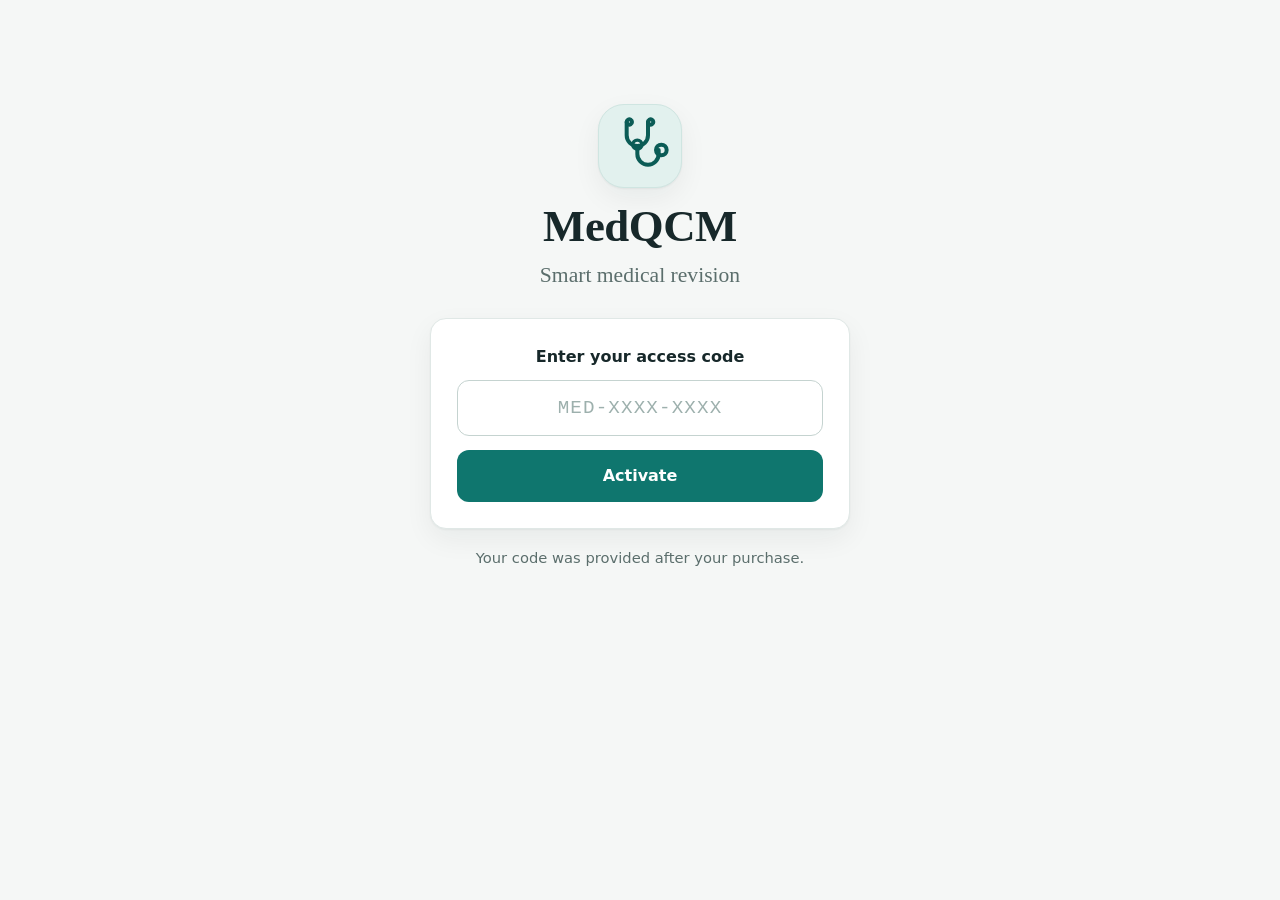
<file: index.html>
<!DOCTYPE html>
<html lang="fr">
<head>
  <meta charset="UTF-8">
  <!-- viewport-fit=cover : utilise tout l'écran des iPhone (encoche), géré par les "safe areas" du CSS -->
  <meta name="viewport" content="width=device-width, initial-scale=1.0, viewport-fit=cover">
  <meta name="theme-color" content="#0f766e">
  <meta name="color-scheme" content="light">
  <title>MedQCM</title>

  <!-- Web app : installation sur l'écran d'accueil -->
  <link rel="manifest" href="manifest.json">
  <link rel="icon" type="image/png" sizes="32x32" href="icons/favicon-32.png">
  <link rel="apple-touch-icon" href="icons/apple-touch-icon.png">
  <meta name="mobile-web-app-capable" content="yes">
  <meta name="apple-mobile-web-app-capable" content="yes">
  <meta name="apple-mobile-web-app-title" content="MedQCM">
  <meta name="apple-mobile-web-app-status-bar-style" content="default">
  <meta name="format-detection" content="telephone=no">

  <link rel="stylesheet" href="style.css">
</head>
<body>

  <!-- Barre du haut -->
  <header class="topbar">
    <div class="container topbar-inner">
      <button type="button" class="brand" data-action="home" aria-label="MedQCM, home">
        <span class="brand-mark" aria-hidden="true">
          <svg viewBox="0 0 48 48" width="20" height="20" fill="none"><path d="M14 6v10a8 8 0 0 0 16 0V6" stroke="currentColor" stroke-width="3.4" stroke-linecap="round"/><path d="M14 6a2 2 0 1 0 0-.01M30 6a2 2 0 1 0 0-.01" stroke="currentColor" stroke-width="3.4" stroke-linecap="round"/><path d="M22 24v6a8 8 0 0 0 16 0v-3" stroke="currentColor" stroke-width="3.4" stroke-linecap="round"/><circle cx="40" cy="27" r="4" stroke="currentColor" stroke-width="3.4"/><circle cx="22" cy="23" r="3.2" stroke="currentColor" stroke-width="2.8"/></svg>
        </span>
        <span class="brand-name">MedQCM</span>
      </button>
      <button type="button" class="home-link" id="home-btn" data-action="home" hidden>Accueil</button>
    </div>
  </header>

  <!-- Contenu : rempli par script.js (page d'activation, puis application) -->
  <main id="app" class="container">
    <noscript>
      <p class="noscript">MedQCM a besoin de JavaScript pour fonctionner. Activez JavaScript dans votre navigateur.</p>
    </noscript>
  </main>

  <footer class="footer container" id="app-footer" hidden>
    <p id="footer-text"></p>
  </footer>

  <!-- Ordre important : questions, langue, activation, puis la logique de l'application -->
  <script src="questions.js"></script>
  <script src="i18n.js"></script>
  <script src="activation.js"></script>
  <script src="script.js"></script>
</body>
</html>
</file>
<file: style.css>
/* =====================================================================
   MedQCM — style.css
   Design : sobre, académique, vert-teal médical, pensé "mobile d'abord".
   ===================================================================== */

/* ---------- 1. Couleurs, polices, dimensions ---------- */
:root {
  --bg: #f5f7f6;
  --surface: #ffffff;
  --text: #17282a;
  --muted: #5b6e6c;
  --line: #e0e8e6;
  --line-strong: #c5d3d0;

  --accent: #0f766e;
  --accent-strong: #0b5c56;
  --accent-soft: #e2f1ee;

  --ok: #157a45;
  --ok-bg: #e8f6ee;
  --ok-line: #8fd0aa;

  --bad: #b3261e;
  --bad-bg: #fdeceb;
  --bad-line: #f0aaa4;

  --warn: #b45f06;
  --warn-bg: #fff3df;
  --warn-line: #f0c98a;

  --radius: 16px;
  --radius-sm: 12px;
  --shadow: 0 1px 2px rgba(16, 40, 38, 0.05), 0 10px 28px rgba(16, 40, 38, 0.06);
  --shadow-hover: 0 2px 4px rgba(16, 40, 38, 0.06), 0 14px 32px rgba(16, 40, 38, 0.10);

  --font: "Segoe UI", system-ui, -apple-system, "Helvetica Neue", Roboto, Arial, sans-serif;
  --font-serif: "Iowan Old Style", "Palatino Linotype", Palatino, Georgia, "Times New Roman", serif;
}

/* ---------- 2. Base ---------- */
*, *::before, *::after { box-sizing: border-box; }

html { -webkit-text-size-adjust: 100%; }

body {
  margin: 0;
  min-height: 100vh;
  min-height: 100dvh;   /* hauteur réelle sur mobile (barre d'adresse) */
  display: flex;
  flex-direction: column;
  background: var(--bg);
  color: var(--text);
  font-family: var(--font);
  font-size: 16px;
  line-height: 1.55;
}

[hidden] { display: none !important; }

h1, h2, h3, p { margin: 0; }

button { font: inherit; color: inherit; }

:focus-visible {
  outline: 3px solid rgba(15, 118, 110, 0.45);
  outline-offset: 2px;
}

.container {
  width: 100%;
  max-width: 900px;
  margin: 0 auto;
  /* max(…, safe-area) : évite l'encoche de l'iPhone en mode paysage */
  padding-left: max(16px, env(safe-area-inset-left));
  padding-right: max(16px, env(safe-area-inset-right));
}

#app { flex: 1; padding-top: 20px; padding-bottom: 40px; min-width: 0; }

.muted { color: var(--muted); }

.footer {
  padding-top: 8px;
  padding-bottom: calc(28px + env(safe-area-inset-bottom));
  text-align: center;
  font-size: 0.82rem;
  color: var(--muted);
}

.noscript { padding: 24px; text-align: center; }

/* ---------- 3. Barre du haut ---------- */
.topbar {
  position: sticky;
  top: 0;
  z-index: 10;
  padding-top: env(safe-area-inset-top);   /* barre d'état de l'iPhone */
  background: rgba(255, 255, 255, 0.94);
  -webkit-backdrop-filter: blur(8px);
  backdrop-filter: blur(8px);
  border-bottom: 1px solid var(--line);
}

.topbar-inner {
  display: flex;
  align-items: center;
  justify-content: space-between;
  min-height: 56px;
}

.brand {
  display: inline-flex;
  align-items: center;
  gap: 10px;
  padding: 6px 4px;
  border: 0;
  background: none;
  cursor: pointer;
}

.brand-mark {
  display: grid;
  place-items: center;
  width: 30px;
  height: 30px;
  border-radius: 9px;
  background: var(--accent);
  color: #fff;
}

.brand-name {
  font-family: var(--font-serif);
  font-size: 1.2rem;
  font-weight: 700;
  letter-spacing: 0.01em;
}

.home-link {
  min-height: 40px;
  padding: 0 14px;
  border: 1px solid var(--line-strong);
  border-radius: 999px;
  background: var(--surface);
  color: var(--accent-strong);
  font-size: 0.92rem;
  font-weight: 600;
  cursor: pointer;
}

/* ---------- 4. Navigation (retour + fil d'Ariane) ---------- */
.nav-row {
  display: flex;
  flex-wrap: wrap;
  align-items: center;
  gap: 8px 16px;
  margin-bottom: 16px;
}

.back-btn {
  min-height: 44px;
  padding: 0 16px;
  border: 1px solid var(--line-strong);
  border-radius: 999px;
  background: var(--surface);
  font-size: 0.95rem;
  font-weight: 600;
  cursor: pointer;
}

.crumbs {
  display: flex;
  flex-wrap: wrap;
  align-items: center;
  gap: 2px 6px;
  font-size: 0.88rem;
  color: var(--muted);
}
.crumb-link {
  padding: 6px 4px;
  border: 0;
  background: none;
  color: var(--accent-strong);
  cursor: pointer;
  text-decoration: underline;
  text-decoration-color: transparent;
  text-underline-offset: 3px;
}
.crumb-current { font-weight: 600; color: var(--text); }
.crumb-sep { color: var(--line-strong); }

/* ---------- 5. Accueil ---------- */
.hero {
  padding: 20px 0 28px;
  text-align: center;
}
.hero-logo {
  display: inline-grid;
  place-items: center;
  width: 64px;
  height: 64px;
  margin-bottom: 14px;
  border-radius: 20px;
  background: var(--accent);
  color: #fff;
  box-shadow: var(--shadow);
}
.hero h1 {
  font-family: var(--font-serif);
  font-size: clamp(2.2rem, 8vw, 3.2rem);
  line-height: 1.1;
  letter-spacing: -0.01em;
}
.hero .subtitle {
  margin-top: 10px;
  font-size: clamp(1rem, 3.6vw, 1.15rem);
  color: var(--muted);
}

.section-title {
  margin-bottom: 14px;
  font-family: var(--font-serif);
  font-size: 1.35rem;
}

.page-head { margin-bottom: 18px; }
.page-title {
  font-family: var(--font-serif);
  font-size: clamp(1.5rem, 5vw, 1.9rem);
  line-height: 1.2;
}
.eyebrow {
  margin-bottom: 4px;
  font-size: 0.78rem;
  font-weight: 700;
  letter-spacing: 0.08em;
  text-transform: uppercase;
  color: var(--accent-strong);
}

/* ---------- 6. Cartes de choix (années, modules, chapitres) ---------- */
.grid { display: grid; gap: 12px; }
.grid-years { grid-template-columns: repeat(2, 1fr); }
.grid-list  { grid-template-columns: 1fr; }

@media (min-width: 600px) {
  .grid-years { grid-template-columns: repeat(3, 1fr); }
  .grid-list  { grid-template-columns: repeat(2, 1fr); }
}
@media (min-width: 820px) {
  .grid-years { grid-template-columns: repeat(4, 1fr); }
  .grid-list  { grid-template-columns: repeat(3, 1fr); }
}

.card-btn {
  display: flex;
  flex-direction: column;
  align-items: flex-start;
  gap: 4px;
  min-height: 92px;
  padding: 16px;
  border: 1px solid var(--line);
  border-radius: var(--radius);
  background: var(--surface);
  box-shadow: var(--shadow);
  text-align: left;
  cursor: pointer;
  transition: border-color 0.15s, box-shadow 0.15s;
}

.card-lead {
  display: grid;
  place-items: center;
  width: 30px;
  height: 30px;
  margin-bottom: 4px;
  border-radius: 50%;
  background: var(--accent-soft);
  color: var(--accent-strong);
  font-size: 0.9rem;
  font-weight: 700;
}
.card-title { font-weight: 700; font-size: 1.05rem; line-height: 1.25; }
.card-meta { font-size: 0.86rem; color: var(--muted); }

/* Carte vide (contenu à venir) : discrète, mais cliquable */
.card-btn.is-empty {
  background: transparent;
  border-style: dashed;
  border-color: var(--line-strong);
  box-shadow: none;
  color: var(--muted);
}
.card-btn.is-empty .card-lead { background: #edf1f0; color: var(--muted); }

/* ---------- 7. Cartes de contenu ---------- */
.card {
  padding: 22px 18px;
  border: 1px solid var(--line);
  border-radius: var(--radius);
  background: var(--surface);
  box-shadow: var(--shadow);
}
@media (min-width: 600px) { .card { padding: 30px 32px; } }

.card + .card { margin-top: 16px; }

.center-card { text-align: center; }
.center-card .btn { margin-top: 20px; }

.big-emoji { font-size: 2.4rem; line-height: 1; margin-bottom: 10px; }

.card h2 {
  font-family: var(--font-serif);
  font-size: 1.5rem;
  line-height: 1.25;
}
.card .lead { margin-top: 8px; font-size: 1.05rem; }

/* État vide */
.empty-state { padding: 36px 20px; text-align: center; }
.empty-icon { font-size: 2.2rem; margin-bottom: 8px; }
.empty-title { font-family: var(--font-serif); font-size: 1.3rem; font-weight: 700; }
.empty-state .muted { margin-top: 6px; }

/* Avis (avertissements) */
.notice {
  margin-bottom: 20px;
  padding: 14px 16px;
  border: 1px solid var(--warn-line);
  border-radius: var(--radius-sm);
  background: var(--warn-bg);
  color: #6b3d05;
  font-size: 0.92rem;
}
.notice ul { margin: 6px 0 0; padding-left: 18px; }
.notice-error { border-color: var(--bad-line); background: var(--bad-bg); color: #7a1a15; }

/* ---------- 8. Boutons ---------- */
.btn {
  display: inline-flex;
  align-items: center;
  justify-content: center;
  gap: 8px;
  min-height: 52px;
  padding: 0 26px;
  border: 1.5px solid transparent;
  border-radius: var(--radius-sm);
  font-weight: 650;
  font-size: 1rem;
  cursor: pointer;
  transition: background 0.15s, border-color 0.15s;
}
.btn-primary { background: var(--accent); color: #fff; }
.btn-primary:disabled { background: #c8d5d2; color: #f5f8f7; cursor: not-allowed; }
.btn-secondary { background: var(--surface); border-color: var(--line-strong); color: var(--text); }
.btn-block { width: 100%; }

.actions {
  display: flex;
  flex-wrap: wrap;
  gap: 10px;
  margin-top: 20px;
}
@media (min-width: 600px) {
  .actions .btn-block { width: auto; min-width: 220px; }
}

/* ---------- 9. Page de démarrage d'un QCM ---------- */
.how {
  margin: 18px 0 0;
  padding: 0;
  list-style: none;
  display: grid;
  gap: 10px;
}
.how li {
  display: flex;
  gap: 12px;
  align-items: flex-start;
  color: var(--muted);
  font-size: 0.97rem;
}
.how li::before {
  content: "";
  flex: none;
  width: 8px;
  height: 8px;
  margin-top: 0.55em;
  border-radius: 50%;
  background: var(--accent);
}

.status-box {
  margin-top: 20px;
  padding: 16px;
  border: 1px solid var(--warn-line);
  border-radius: var(--radius-sm);
  background: var(--warn-bg);
}
.status-box strong { display: block; font-size: 1.05rem; color: #6b3d05; }
.status-box span { display: block; margin-top: 2px; font-size: 0.92rem; color: #7a5220; }

.last-result {
  margin-top: 16px;
  font-size: 0.92rem;
  color: var(--muted);
}

/* ---------- 10. Question ---------- */
.quiz-meta {
  display: flex;
  flex-wrap: wrap;
  align-items: center;
  justify-content: space-between;
  gap: 8px;
  margin-bottom: 14px;
}
.quiz-meta .eyebrow { margin: 0; }

.badge {
  display: inline-block;
  padding: 4px 12px;
  border-radius: 999px;
  font-size: 0.82rem;
  font-weight: 700;
}
.badge-review { background: var(--warn-bg); color: var(--warn); border: 1px solid var(--warn-line); }
.badge-initial { background: var(--accent-soft); color: var(--accent-strong); }

.progress-head {
  display: flex;
  justify-content: space-between;
  align-items: baseline;
  gap: 8px;
  margin-bottom: 8px;
  font-weight: 650;
}
.progress-sub { font-size: 0.85rem; font-weight: 500; color: var(--muted); }

.progress {
  height: 8px;
  overflow: hidden;
  border-radius: 999px;
  background: var(--line);
}
.progress-fill {
  height: 100%;
  border-radius: 999px;
  background: var(--accent);
  transition: width 0.3s ease;
}
.progress-fill.is-review { background: #d9822b; }

.review-hint {
  margin-top: 14px;
  padding: 10px 12px;
  border-radius: 10px;
  background: var(--warn-bg);
  color: #7a5220;
  font-size: 0.9rem;
}

.question-text {
  margin: 22px 0 18px;
  font-family: var(--font-serif);
  font-size: clamp(1.2rem, 4.6vw, 1.45rem);
  line-height: 1.4;
  font-weight: 600;
}

.options { display: grid; gap: 10px; }

.option {
  display: flex;
  align-items: center;
  gap: 12px;
  width: 100%;
  min-height: 58px;
  padding: 12px 14px;
  border: 1.5px solid var(--line-strong);
  border-radius: var(--radius-sm);
  background: var(--surface);
  text-align: left;
  cursor: pointer;
  transition: border-color 0.12s, background 0.12s;
}
.option:disabled { cursor: default; color: inherit; }

.option-letter {
  flex: none;
  display: grid;
  place-items: center;
  width: 34px;
  height: 34px;
  border-radius: 50%;
  background: #edf2f1;
  font-weight: 700;
  font-size: 0.95rem;
}
.option-text { flex: 1; line-height: 1.4; }
.option-mark { flex: none; width: 22px; text-align: center; font-weight: 800; font-size: 1.1rem; }

/* Réponse choisie (avant validation) */
.option.is-selected { border-color: var(--accent); background: var(--accent-soft); }
.option.is-selected .option-letter { background: var(--accent); color: #fff; }

/* Après validation */
.option.is-correct { border-color: var(--ok); background: var(--ok-bg); }
.option.is-correct .option-letter { background: var(--ok); color: #fff; }
.option.is-correct .option-mark { color: var(--ok); }
.option.is-wrong { border-color: var(--bad); background: var(--bad-bg); }
.option.is-wrong .option-letter { background: var(--bad); color: #fff; }
.option.is-wrong .option-mark { color: var(--bad); }
.option.is-dim { opacity: 0.6; }

/* ---------- 11. Correction ---------- */
.feedback {
  margin-top: 20px;
  padding: 16px 16px 14px;
  border: 1px solid;
  border-left-width: 5px;
  border-radius: var(--radius-sm);
  animation: fade-in 0.2s ease-out;
}
.feedback-correct { border-color: var(--ok-line); border-left-color: var(--ok); background: var(--ok-bg); }
.feedback-wrong { border-color: var(--bad-line); border-left-color: var(--bad); background: var(--bad-bg); }

.feedback-title { font-size: 1.2rem; font-weight: 800; }
.feedback-correct .feedback-title { color: var(--ok); }
.feedback-wrong .feedback-title { color: var(--bad); }

.feedback-answer { margin-top: 8px; }

.feedback-explanation {
  margin-top: 12px;
  padding-top: 12px;
  border-top: 1px solid rgba(23, 40, 42, 0.12);
}
.feedback-label {
  margin-bottom: 2px;
  font-size: 0.78rem;
  font-weight: 700;
  letter-spacing: 0.08em;
  text-transform: uppercase;
  color: var(--muted);
}
.feedback-note { margin-top: 12px; font-size: 0.9rem; color: var(--muted); }

#next-btn { scroll-margin-bottom: 20px; }

@keyframes fade-in {
  from { opacity: 0; }
  to { opacity: 1; }
}

/* ---------- 12. Résultat final ---------- */
.banner {
  margin: 18px 0 6px;
  padding: 14px 16px;
  border-radius: var(--radius-sm);
  background: var(--ok-bg);
  border: 1px solid var(--ok-line);
  color: var(--ok);
  font-weight: 700;
  text-align: center;
}
.banner small { display: block; margin-top: 2px; font-weight: 500; color: #2d6b47; font-size: 0.9rem; }

.score-ring {
  --pct: 0;
  display: grid;
  place-items: center;
  width: 148px;
  height: 148px;
  margin: 20px auto 6px;
  border-radius: 50%;
  background: conic-gradient(var(--accent) calc(var(--pct) * 1%), var(--line) 0);
}
.score-ring-inner {
  display: flex;
  flex-direction: column;
  align-items: center;
  justify-content: center;
  width: 114px;
  height: 114px;
  border-radius: 50%;
  background: var(--surface);
}
.score-value { font-family: var(--font-serif); font-size: 1.9rem; font-weight: 700; line-height: 1.1; }
.score-caption { font-size: 0.8rem; color: var(--muted); }
.score-pct { margin-bottom: 14px; text-align: center; font-size: 0.92rem; color: var(--muted); }

.stats { margin: 0; padding: 0; list-style: none; border-top: 1px solid var(--line); }
.stats li {
  display: flex;
  justify-content: space-between;
  align-items: center;
  gap: 12px;
  padding: 13px 2px;
  border-bottom: 1px solid var(--line);
}
.stats .stat-value { font-size: 1.15rem; font-weight: 700; }

.results-actions { display: grid; gap: 10px; margin-top: 22px; }
@media (min-width: 600px) {
  .results-actions { grid-template-columns: repeat(3, 1fr); }
}

/* ---------- 13. Accessibilité : moins d'animations si demandé ---------- */
@media (prefers-reduced-motion: reduce) {
  * { animation: none !important; transition: none !important; scroll-behavior: auto !important; }
}

/* ---------- 14. Page d'activation ---------- */
body.is-locked .topbar,
body.is-locked .footer { display: none; }

.activation {
  max-width: 420px;
  margin: 0 auto;
  padding: clamp(16px, 8vh, 72px) 0 24px;   /* en haut de l'écran : le clavier ne cache pas le champ */
  text-align: center;
}
.activation-logo {
  display: inline-grid;
  place-items: center;
  width: 84px;
  height: 84px;
  margin-bottom: 14px;
  border: 1px solid #cfe5e1;
  border-radius: 26px;
  background: var(--accent-soft);
  box-shadow: var(--shadow);
  font-size: 2.6rem;
  line-height: 1;
}
.activation-brand {
  font-family: var(--font-serif);
  font-size: clamp(2.2rem, 9vw, 2.8rem);
  line-height: 1.1;
  letter-spacing: -0.01em;
}
.activation-tagline {
  margin-top: 10px;
  font-family: var(--font-serif);
  font-size: clamp(1.15rem, 4.8vw, 1.35rem);
  line-height: 1.35;
  color: var(--muted);
}
.activation-form {
  margin-top: 28px;
  padding: 20px 18px;
  border: 1px solid var(--line);
  border-radius: var(--radius);
  background: var(--surface);
  box-shadow: var(--shadow);
  text-align: left;
}
.activation-label {
  display: block;
  margin-bottom: 10px;
  text-align: center;
  font-weight: 650;
}
.code-input {
  display: block;
  width: 100%;
  min-height: 56px;
  padding: 0 12px;
  border: 1.5px solid var(--line-strong);
  border-radius: var(--radius-sm);
  background: #fff;
  color: var(--text);
  font-family: ui-monospace, SFMono-Regular, Menlo, Consolas, "Liberation Mono", monospace;
  font-size: 1.2rem;        /* 16 px minimum : évite le zoom automatique de Safari iPhone */
  font-weight: 600;
  letter-spacing: 0.06em;
  text-align: center;
  text-transform: uppercase;
  -webkit-appearance: none;
  appearance: none;
}
.code-input::placeholder { color: #9db0ad; font-weight: 500; }
.code-input:focus { outline: none; border-color: var(--accent); box-shadow: 0 0 0 4px rgba(15, 118, 110, 0.15); }
.code-input.is-invalid { border-color: var(--bad); box-shadow: 0 0 0 4px rgba(179, 38, 30, 0.12); }
.code-input:disabled { background: #f1f5f4; }

.activation-msg:empty { display: none; }
.activation-form .btn { margin-top: 14px; }

.alert {
  display: grid;
  gap: 2px;
  margin-top: 14px;
  padding: 12px 14px;
  border: 1px solid;
  border-radius: var(--radius-sm);
  text-align: left;
  overflow-wrap: anywhere;
}
.alert strong { font-size: 1.02rem; }
.alert-error { border-color: var(--bad-line); background: var(--bad-bg); color: #8a1c16; }
.alert-success { border-color: var(--ok-line); background: var(--ok-bg); color: var(--ok); }
.activation-form > .alert:only-child { margin-top: 0; }

.activation-help { margin-top: 18px; font-size: 0.92rem; color: var(--muted); }

.link-btn {
  min-height: 44px;
  padding: 0 12px;
  border: 0;
  background: none;
  color: var(--accent-strong);
  font-size: 0.85rem;
  text-decoration: underline;
  cursor: pointer;
}

/* ---------- 15. Mobile : tactile, écrans étroits, iPhone ---------- */
/* Retire le délai de 300 ms et le zoom au double tap ; sélection de texte accidentelle évitée sur les boutons */
button, input, .option, .card-btn { touch-action: manipulation; }
button, .option, .card-btn, .btn {
  -webkit-tap-highlight-color: rgba(15, 118, 110, 0.12);
  -webkit-user-select: none;
  user-select: none;
}
button { -webkit-appearance: none; appearance: none; }

/* Zones tactiles d'au moins 44 px */
.brand { min-height: 44px; }
.home-link { min-height: 44px; padding: 0 16px; }
.crumb-link { display: inline-flex; align-items: center; min-height: 44px; padding: 0 6px; }

/* Aucun texte ne doit dépasser de l'écran */
.option-text, .question-text, .card-title, .card-meta, .feedback, .page-title, .stats li span { overflow-wrap: anywhere; }
.option, .stats li > span:first-child { min-width: 0; }
img, svg { max-width: 100%; }

/* Retour visuel immédiat au doigt */
.btn-primary:active { background: var(--accent-strong); }
.btn-secondary:active { background: var(--accent-soft); border-color: var(--accent); }
.card-btn:active { border-color: var(--accent); background: #f8fbfa; }
.option:active:not(:disabled) { border-color: var(--accent); background: var(--accent-soft); }
.back-btn:active, .home-link:active { background: var(--accent-soft); }

/* Effets de survol : uniquement sur les appareils avec souris */
@media (hover: hover) {
  .home-link:hover { background: var(--accent-soft); }
  .back-btn:hover { background: var(--accent-soft); border-color: var(--accent); }
  .crumb-link:hover { text-decoration-color: currentColor; }
  .card-btn:hover { border-color: var(--accent); box-shadow: var(--shadow-hover); }
  .card-btn.is-empty:hover { border-color: var(--muted); box-shadow: none; }
  .btn-primary:hover { background: var(--accent-strong); }
  .btn-secondary:hover { border-color: var(--accent); background: var(--accent-soft); }
  .option:hover:not(:disabled) { border-color: var(--accent); background: #f8fbfa; }
}

/* Petits écrans (320 – 360 px) */
@media (max-width: 380px) {
  .container { padding-left: max(12px, env(safe-area-inset-left)); padding-right: max(12px, env(safe-area-inset-right)); }
  .card { padding: 18px 14px; }
  .grid { gap: 10px; }
  .card-btn { padding: 14px; }
  .option { gap: 10px; padding: 10px 12px; }
  .option-letter { width: 32px; height: 32px; }
  .activation-form { padding: 18px 14px; }
  .code-input { font-size: 1.1rem; letter-spacing: 0.03em; }
}

/* Téléphone en mode paysage : on réduit les espaces verticaux */
@media (max-height: 480px) and (orientation: landscape) {
  .hero { padding: 8px 0 14px; }
  .activation { padding-top: 8px; }
}

/* Tablette et ordinateur : contenu confortable */
@media (min-width: 768px) {
  #app { padding-top: 32px; }
  .activation-form { padding: 26px 26px; }
}

/* ---------- 16. v2 : langue, hub de révision, tuiles d'accueil ---------- */
.app-logo {
  display: inline-grid; place-items: center; width: 84px; height: 84px; margin-bottom: 14px;
  border: 1px solid #cfe5e1; border-radius: 26px; background: var(--accent-soft); color: var(--accent-strong);
  box-shadow: var(--shadow);
}

.lang-grid { display: grid; grid-template-columns: 1fr 1fr; gap: 12px; margin-top: 26px; }
.lang-card {
  display: flex; flex-direction: column; align-items: center; gap: 8px;
  min-height: 96px; padding: 16px 10px; border: 1.5px solid var(--line-strong); border-radius: var(--radius);
  background: var(--surface); font-weight: 650; font-size: 1rem; cursor: pointer; box-shadow: var(--shadow);
}
.lang-flag { font-size: 2rem; line-height: 1; }
.lang-card.is-active { border-color: var(--accent); background: var(--accent-soft); }

.mode-grid { display: grid; gap: 10px; }
@media (min-width: 600px) { .mode-grid { grid-template-columns: 1fr 1fr; } }
.mode-card {
  display: flex; flex-direction: column; align-items: flex-start; gap: 4px; text-align: left;
  min-height: 76px; padding: 14px 16px; border: 1.5px solid var(--line-strong); border-radius: var(--radius-sm);
  background: var(--surface); cursor: pointer;
}
.mode-title { font-weight: 700; font-size: 1rem; }
.mode-desc { font-size: 0.86rem; color: var(--muted); }
.mode-card.is-empty { background: transparent; border-style: dashed; color: var(--muted); cursor: not-allowed; }
.mode-card.is-empty .mode-title { color: var(--muted); }

.grid-list .card-btn[disabled] { cursor: not-allowed; }

.progress-row { margin-top: 14px; }
.progress-row:first-child { margin-top: 0; }
.progress-row-head { display: flex; justify-content: space-between; gap: 10px; margin-bottom: 6px; font-size: 0.92rem; font-weight: 650; }

@media (hover: hover) {
  .lang-card:hover { border-color: var(--accent); }
  .mode-card:hover:not(.is-empty) { border-color: var(--accent); background: #f8fbfa; }
}
.lang-card:active, .mode-card:active:not(.is-empty) { border-color: var(--accent); background: var(--accent-soft); }
</file>
